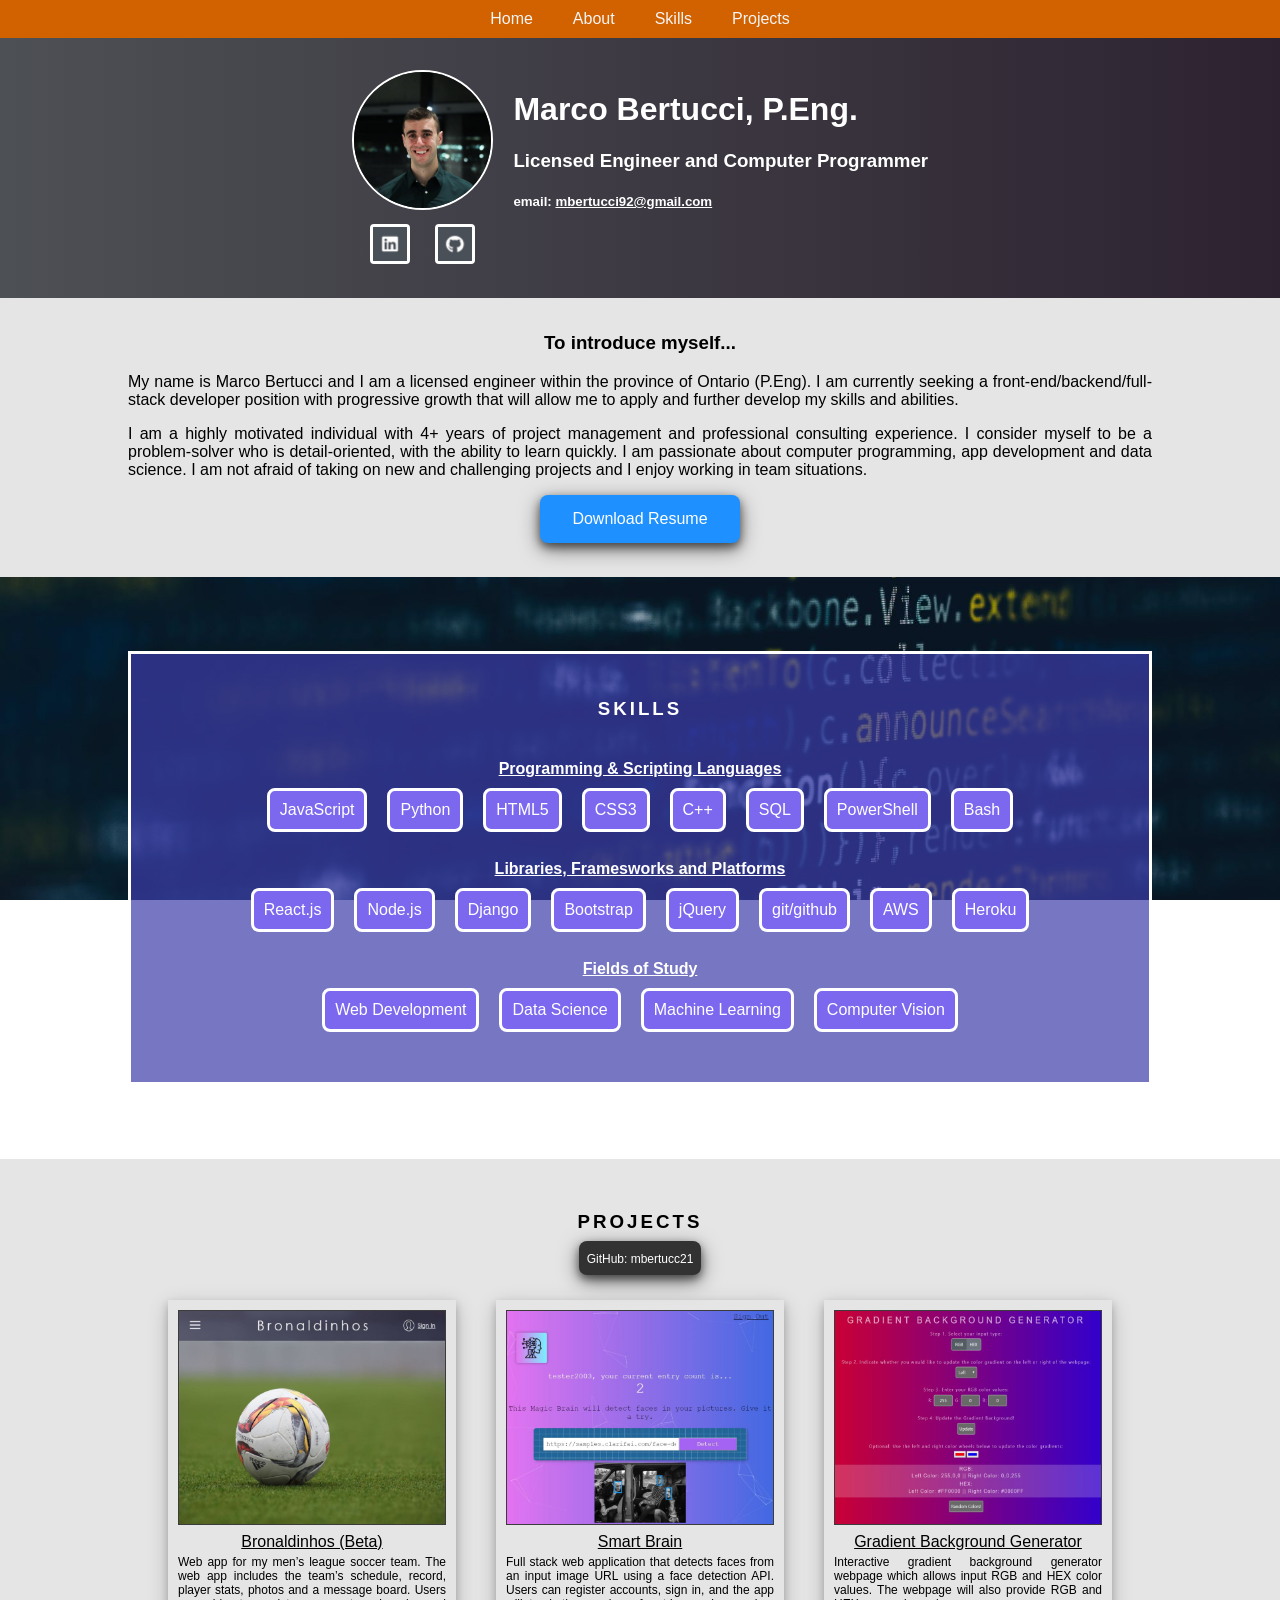
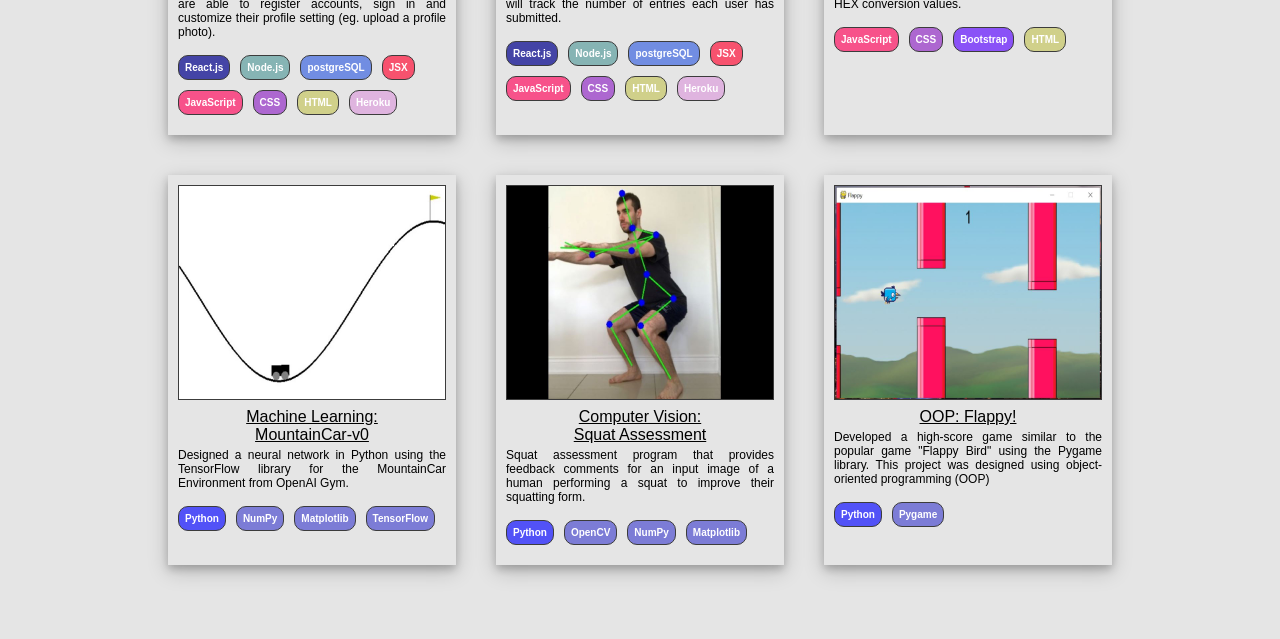
<file: index.html>
<!DOCTYPE html>
<html lang="en" dir="ltr">
  <head>
    <meta charset="utf-8">
    <title>My Personal Web Page</title>
    <link rel="stylesheet" type="text/css" href="./style.css">
  </head>
  <body>

    <!-- NAV BAR  -->
    <div class="nav-bar">
      <nav>
        <ul class="main-nav">
          <li class="home-button">Home</li>
          <li class="about-button">About</li>
          <li class="skills-button">Skills</li>
          <li class="projects-button">Projects</li>
        </ul>
      </nav>
    </div>

    <!-- Home -->
    <div class="home-bg">
      <div class="home">
        <div class="home-left">
          <img src="imgs/profile-pic.jpg" alt="profile photo" class="img-profile-pic">
          <div class="icons">
            <a href="https://www.linkedin.com/in/mbertucci/"><img src="imgs/linkedin.JPG" alt="linkedin" class="in-img-about"></i></a>
            <a href="https://github.com/mbertucc21"><img src="imgs/github.JPG" alt="github" class="git-img-about"></i></a>
          </div>
        </div>
        <div class="home-right">
          <h1>Marco Bertucci, P.Eng.</h1>
          <h3>Licensed Engineer and Computer Programmer</h3>
          <h5>email: <a href="mailto:mbertucci92@gmail.com">mbertucci92@gmail.com</a></h5>
        </div>
      </div>
    </div>

    <!-- About -->
    <div class="about">
      <div class="about-container">
        <h3>To introduce myself...</h3>
        <div class="about-personal">
          <p>
          My name is Marco Bertucci and I am a licensed engineer within the province of Ontario (P.Eng).  I am currently seeking a front-end/backend/full-stack
          developer position with progressive growth that will allow me to apply and further develop my skills and abilities.
          </p>
          <p>
          I am a highly motivated individual with 4+ years of project management and professional
          consulting experience.  I consider myself to be a problem-solver who is detail-oriented, with the ability to learn quickly.
          I am passionate about computer programming, app development and data science.   I am not afraid of taking on new and
          challenging projects and I enjoy working in team situations.
          </p>
        </div>
        <div class="resume-button">
          <button class="btn">
            <a href="./resume.pdf">Download Resume</a>
          </button>
        </div>
      </div>
    </div>

    <!-- Skills -->
    <div class="skills">
      <div class="skills-container">
        <h3>SKILLS</h3>
        <!-- Languages -->
        <div class="skill-types">
          <u><strong>Programming & Scripting Languages</strong></u>
        </div>
        <div class="skills-list">
          <div class="skill-box" style="background-color: #7B68EE;">JavaScript</div>
          <div class="skill-box" style="background-color: #7B68EE;">Python</div>
          <div class="skill-box" style="background-color: #7B68EE;">HTML5</div>
          <div class="skill-box" style="background-color: #7B68EE;">CSS3</div>
          <div class="skill-box" style="background-color: #7B68EE;">C++</div>
          <div class="skill-box" style="background-color: #7B68EE;">SQL</div>
          <div class="skill-box" style="background-color: #7B68EE;">PowerShell</div>
          <div class="skill-box" style="background-color: #7B68EE;">Bash</div>
        </div>
        <br />
        <!-- Frameworks -->
        <div class="skill-types">
          <u><strong>Libraries, Framesworks and Platforms</strong></u>
        </div>
        <div class="skills-list">
          <div class="skill-box" style="background-color: #7B68EE;">React.js</div>
          <div class="skill-box" style="background-color: #7B68EE;">Node.js</div>
          <div class="skill-box" style="background-color: #7B68EE;">Django</div>
          <div class="skill-box" style="background-color: #7B68EE;">Bootstrap</div>
          <div class="skill-box" style="background-color: #7B68EE;">jQuery</div>
          <div class="skill-box" style="background-color: #7B68EE;">git/github</div>
          <div class="skill-box" style="background-color: #7B68EE;">AWS</div>
          <div class="skill-box" style="background-color: #7B68EE;">Heroku</div>
        </div>
        <br />
        <!-- Fields -->
        <div class="skill-types">
          <u><strong>Fields of Study</strong></u>
        </div>
        <div class="skills-list">
          <div class="skill-box" style="background-color: #7B68EE;">Web Development</div>
          <div class="skill-box" style="background-color: #7B68EE;">Data Science</div>
          <div class="skill-box" style="background-color: #7B68EE;">Machine Learning</div>
          <div class="skill-box" style="background-color: #7B68EE;">Computer Vision</div>
        </div>
        <!-- <br /> -->
        <!-- Libraries -->
        <!-- <div class="skill-types">
          <div class="skill-box" style="background-color: red;">Libraries</div>
        </div>
        <div class="skills-list">
          <div class="skill-box">NumPy</div>
          <div class="skill-box">Pandas</div>
          <div class="skill-box">Matplotlib</div>
          <div class="skill-box">Seaborn</div>
          <div class="skill-box">Scikit-Learn</div>
          <div class="skill-box">TensorFlow</div>
          <div class="skill-box">OpenCV</div>
        </div> -->
        </div>
      </div>

    <!-- Projects -->
    <div class="projects">
      <div class="grid-container">
        <h3 class="projects-header">PROJECTS</h3>
        <div class="github-button">
          <button class="git-btn">
            <a class="projects-github" href="https://github.com/mbertucc21">GitHub: mbertucc21</a>
          </button>
        </div>
        <div class="grid-wrapper">
          <div class="img-box">
            <a href="https://bronaldinhos.herokuapp.com/">
            <img class="project-img" src="imgs/bronaldinhos-img.jpg" alt="Bronaldinhos">
            <p class="project-title"><u>Bronaldinhos (Beta)</u></p>
            <p class="project-desc">
              Web app for my men’s league soccer team.  The web app includes the team’s schedule, record, player stats, photos and a message board.  Users are able to register accounts, sign in and customize their profile setting (eg. upload a profile photo).
            <p>
            </a>
            <div class="project-skills">
              <div class="project-skills-box" style="background-color: rgba(0, 0, 140, 0.7);">React.js</div>
              <div class="project-skills-box" style="background-color: rgba(95, 160, 160, 0.7);">Node.js</div>
              <div class="project-skills-box" style="background-color: rgba(65, 105, 225, 0.7);">postgreSQL</div>
              <div class="project-skills-box" style="background-color: rgba(255, 20, 60, 0.7);">JSX</div>
              <div class="project-skills-box" style="background-color: rgba(255, 20, 100, 0.7);">JavaScript</div>
              <div class="project-skills-box" style="background-color: rgba(150, 50, 200, 0.7);">CSS</div>
              <div class="project-skills-box" style="background-color: rgba(200, 200, 100, 0.7);">HTML</div>
              <div class="project-skills-box" style="background-color: rgba(221, 160, 221, 0.7);">Heroku</div>
            </div>
          </div>
          <div class="img-box">
            <a href="https://my-smart-brains-app.herokuapp.com/">
            <img class="project-img" src="imgs/smartbrains.JPG" alt="smartbrains">
            <p class="project-title"><u>Smart Brain</u></p>
            <p class="project-desc">
              Full stack web application that detects faces from an input image URL using a face detection API.  Users can register accounts, sign in, and the app will track the number of entries each user has submitted.
            <p>
            </a>
            <div class="project-skills">
              <div class="project-skills-box" style="background-color: rgba(0, 0, 140, 0.7);">React.js</div>
              <div class="project-skills-box" style="background-color: rgba(95, 160, 160, 0.7);">Node.js</div>
              <div class="project-skills-box" style="background-color: rgba(65, 105, 225, 0.7);">postgreSQL</div>
              <div class="project-skills-box" style="background-color: rgba(255, 20, 60, 0.7);">JSX</div>
              <div class="project-skills-box" style="background-color: rgba(255, 20, 100, 0.7);">JavaScript</div>
              <div class="project-skills-box" style="background-color: rgba(150, 50, 200, 0.7);">CSS</div>
              <div class="project-skills-box" style="background-color: rgba(200, 200, 100, 0.7);">HTML</div>
              <div class="project-skills-box" style="background-color: rgba(221, 160, 221, 0.7);">Heroku</div>
            </div>
          </div>
          <div class="img-box">
            <a href="./gradient-files/gradient-background-generator.html">
            <img class="project-img" src="imgs/gradient-bkg-gen.jpg" alt="gradient-bkg-gen">
            <p class="project-title"><u>Gradient Background Generator</u></p>
            <p class="project-desc">
              Interactive gradient background generator webpage which allows input RGB and HEX color values.  The webpage will also provide RGB and HEX conversion values.
            <p>
            </a>
            <div class="project-skills">
              <div class="project-skills-box" style="background-color: rgba(255, 20, 100, 0.7);">JavaScript</div>
              <div class="project-skills-box" style="background-color: rgba(150, 50, 200, 0.7);">CSS</div>
              <div class="project-skills-box" style="background-color: rgba(100, 20, 255, 0.7);">Bootstrap</div>
              <div class="project-skills-box" style="background-color: rgba(200, 200, 100, 0.7);">HTML</div>
            </div>
          </div>
          <div class="img-box">
            <a href="https://github.com/mbertucc21/MountainCar">
            <img class="project-img" src="imgs/mountain-car.jpg" alt="Mountain Car">
            <p class="project-title"><u>Machine Learning:<br>MountainCar-v0</u></p>
            <p class="project-desc">
              Designed a neural network in Python using the TensorFlow library for the MountainCar Environment from OpenAI Gym.
            <p>
            </a>
            <div class="project-skills">
              <div class="project-skills-box" style="background-color: rgba(20, 20, 255, 0.7);">Python</div>
              <div class="project-skills-box" style="background-color: rgba(20, 20, 200, 0.5);">NumPy</div>
              <div class="project-skills-box" style="background-color: rgba(20, 20, 200, 0.5);">Matplotlib</div>
              <div class="project-skills-box" style="background-color: rgba(20, 20, 200, 0.5);">TensorFlow</div>
            </div>
          </div>
          <div class="img-box">
            <a href="https://github.com/mbertucc21/squat_assessment">
            <img class="project-img" src="imgs/squatter-img.jpg" alt="Squat Assessment">
            <p class="project-title"><u>Computer Vision:<br>Squat Assessment</u></p>
            <p class="project-desc">
              Squat assessment program that provides feedback comments for an input image of a human performing a squat to improve their squatting form.
            <p>
            </a>
            <div class="project-skills">
              <div class="project-skills-box" style="background-color: rgba(20, 20, 255, 0.7);">Python</div>
              <div class="project-skills-box" style="background-color: rgba(20, 20, 200, 0.5);">OpenCV</div>
              <div class="project-skills-box" style="background-color: rgba(20, 20, 200, 0.5);">NumPy</div>
              <div class="project-skills-box" style="background-color: rgba(20, 20, 200, 0.5);">Matplotlib</div>
            </div>
          </div>
          <div class="img-box">
            <a href="https://github.com/mbertucc21/hi_score_flappy">
            <img class="project-img" src="imgs/flappy-img.jpg" alt="Flappy!">
            <p class="project-title"><u>OOP: Flappy!</u></p>
            <p class="project-desc">
              Developed a high-score game similar to the popular game "Flappy Bird" using the Pygame library. This project was designed using object-oriented programming (OOP)
            <p>
            </a>
            <div class="project-skills">
              <div class="project-skills-box" style="background-color: rgba(20, 20, 255, 0.7);">Python</div>
              <div class="project-skills-box" style="background-color: rgba(20, 20, 200, 0.5);">Pygame</div>
            </div>
          </div>

        </div>
      </div>
    </div>

    <script type="text/javascript" src="script.js"></script>
  </body>
</html>
</file>
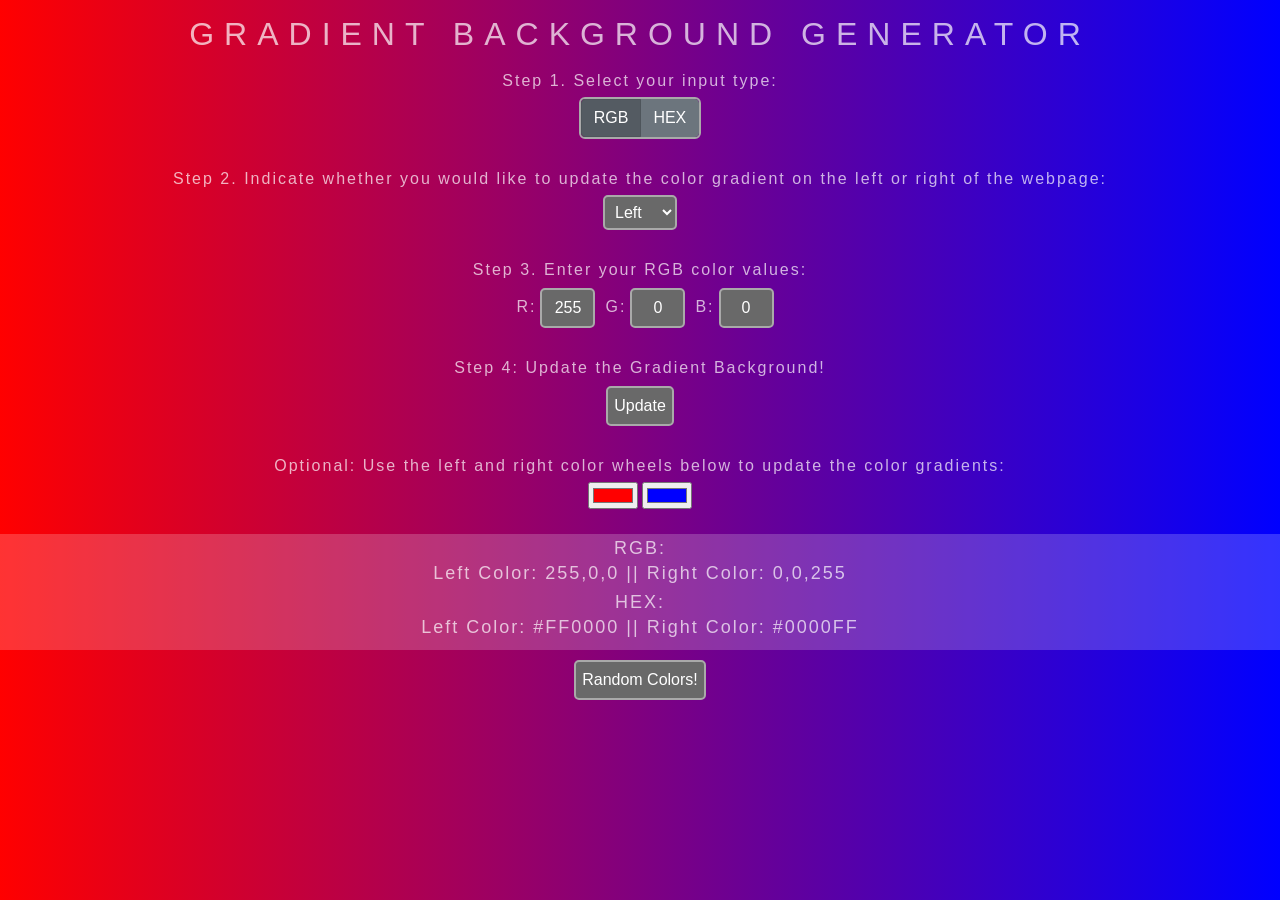
<file: gradient-files/gradient-background-generator.html>
<!DOCTYPE html>
<html>
<head>
	<title>Gradient Background</title>
	<link rel="stylesheet" href="https://stackpath.bootstrapcdn.com/bootstrap/4.3.1/css/bootstrap.min.css" integrity="sha384-ggOyR0iXCbMQv3Xipma34MD+dH/1fQ784/j6cY/iJTQUOhcWr7x9JvoRxT2MZw1T" crossorigin="anonymous">
	<link rel="stylesheet" type="text/css" href="style.css">
</head>
<body id="gradient">
	<h1>Gradient Background Generator</h1>

	<div class="options-container">
		<div class="step-one">
			<p>Step 1. Select your input type: </p>
			<div class="btn-group btn-group-toggle" data-toggle="buttons">
			  <label class="btn btn-secondary active activeRGB">
			    <input type="radio" name="RGBHEX" id="radioRGB" autocomplete="off" checked>RGB
			  </label>
			  <label class="btn btn-secondary activeHEX">
			    <input type="radio" name="RGBHEX" id="radioHEX" autocomplete="off">HEX
			  </label>
			</div>
		</div>
		<br />
		<div class="step-two">
			<p>Step 2. Indicate whether you would like to update the color gradient on the left or right of the webpage:</p>
			<select class="leftRight">
				<option id="left" value="left" selected="selected">Left</option>
				<option id="right" value="right">Right</option>
			</select>
		</div>
		<br />
		<div id="inputsRGB" class="show">
			<p> Step 3. Enter your RGB color values: </p>
			<div class="step3style">
				<div>
					<p>R:</p><input id="valR" type="text" name="R" value="255" maxlength="3" size="3">
				</div>
				<div>
					<p>G:</p><input id="valG" type="text" name="G" value="0" maxlength="3" size="3">
				</div>
				<div>
					<p>B:</p><input id="valB" type="text" name="B" value="0" maxlength="3" size="3">
				</div>
			</div>
		</div>
		<div id="inputsHEX" class="hide">
			<p> Step 3: Enter your HEX color value: </p>
			<div>
				<p>#</p><input id="valHEX" class="R" type="text" name="R" value="FF0000" maxlength="6" size="6">
			</div>
		</div>
		<br />
		<div class="update-button">
			<p> Step 4: Update the Gradient Background! </p>
			<button id="update">Update</button>
		</div>
	</div>
	<br />

	<div class="color-wheel">
		<p>
			Optional:  Use the left and right color wheels below to update the color gradients:
		</p>
		<input class="color1" type="color" name="color1" value="#FF0000">
		<input class="color2" type="color" name="color2" value="#0000FF">
	</div>
	<br />

	<div class='output-container'>
		<h3 class="colorTitle">RGB:</h3>
		<h3 id="rgbOut"></h3>
		<h3  class="colorTitle">HEX:</h3>
		<h3 id="hexOut"></h3>
	</div>

	<div class="random-container">
			<button id="random">Random Colors!</button>
	</div>

	<script type="text/javascript" src="script.js"></script>
</body>
</html>
</file>
<file: style.css>
/* ########################################### */
/* BODY & UNIVERSAL */
/* ########################################### */
body {
  font-family: Tahoma, sans-serif;
  margin: 0;
}

div {
  display: block;
}

/* ########################################### */
/* Nav Bar */
/* ########################################### */
.nav-bar{
  background: rgb(210,98,0);
  position: fixed;
  top:0;
  width:100%;
  z-index:100;
  /* border: black solid; */
}

.main-nav{
  display: flex;
  list-style: none;
  margin: 0;
  justify-content: center;
  padding: 0;
}

.main-nav li{
  padding:  10px 20px;
}

.main-nav li{
  color: #f5f5f6;
  font-family: 'Century Gothic', sans-serif;
  text-decoration: none;
}

.main-nav li:hover{
  cursor: pointer;
  color: rgb(20, 20, 70);
  text-decoration: none;
}

/* ########################################### */
/* Home */
/* ########################################### */
.home-bg{
  background-image: linear-gradient(to right, rgb(77, 80, 85), rgb(45, 35, 48));
  margin-bottom: 0px;
  /* background:
  linear-gradient(27deg, #151515 5px, transparent 5px) 0 5px,
  linear-gradient(207deg, #151515 5px, transparent 5px) 10px 0px,
  linear-gradient(27deg, #222 5px, transparent 5px) 0px 10px,
  linear-gradient(207deg, #222 5px, transparent 5px) 10px 5px,
  linear-gradient(90deg, #1b1b1b 10px, transparent 10px),
  linear-gradient(#1d1d1d 25%, #1a1a1a 25%, #1a1a1a 50%, transparent 50%, transparent 75%, #242424 75%, #242424);
  background-color: #131313;
  background-size: 15px 15px; */
}

.home{
  display: flex;
  max-width: 950px;
  margin: 0 auto;
  padding: 30px;
  padding-top: 70px;
  overflow: hidden;
  text-align: center;
  justify-content: center;
}

.home-left{
  text-align: center;
  margin: 0 10px
}

.img-profile-pic{
  border-radius: 50%;
  border: solid white 2px;
  height: 140px;
}

.in-img-about{
  border-radius: 10%;
  width: 40px;
  height: 40px;
  border: solid white;
  margin-right: 20px;
  margin-top: 10px;
  transition: all 0.5s;
}

.git-img-about{
  width: 40px;
  height: 40px;
  border-radius: 10%;
  border: solid white;
  transition: all 0.5s;
}

.in-img-about:hover {
  transform: scale(1.2);
  border: solid #00BFFF;
}

.git-img-about:hover {
  transform: scale(1.2);
  border: solid #00BFFF;
}

.home-right{
  color: white;
  text-align: left;
  margin: 0 10px;
  align-items: center;
}

.home-right a{
  color: white;
}

.home-right a:hover{
  color: #00BFFF;
}

/* ########################################### */
/* About */
/* ########################################### */
.about {
  background-color: rgba(170, 170, 170, 0.3);
}

.about-container {
  font-family: 'Century Gothic', sans-serif;
  width: 80%;
  text-align: center;
  padding-top: 34px;
  padding-bottom: 34px;
  margin: auto;
}

.about h3{
  margin-top: 0px;
}

.about-personal {
  text-align: justify;
}

.resume-button {
  align-items: center;
  justify-content: center;
}

.btn{
  background-color: #1E90FF;
  box-shadow: 0 4px 8px 0 rgba(0, 0, 0, 0.5), 0 6px 20px 0 rgba(0, 0, 0, 0.5);
  border-radius: 8px;
  border: none;
  padding: 15px 32px;
  text-align: center;
  text-decoration: none;
  display: inline-block;
  font-size: 16px;
  cursor: pointer;
}

.btn a{
  color: white;
  text-decoration: none;
}

.btn:hover {
  background-color: #000080;
  color: #000080;
}

/* ########################################### */
/* Skills */
/* ########################################### */
.skills{
  background: url("imgs/bg-code-resized.jpg") no-repeat center fixed;
  background-size: 100% 100%;
  /* background-color: #000080;
  color: white; */
  padding-top: 34px;
  padding-bottom: 34px;
  margin: auto;
}

.skills-container{
  background: rgba(60, 60, 170, 0.7);
  font-family: 'Century Gothic', sans-serif;
  text-align: center;
  color: white;
  width: 80%;
  border: solid white;
  padding: 40px 0px;
  margin: 40px auto;
  justify-content: left;
}

.skills-container h3{
  margin-top: 4px;
  margin-bottom: 40px;
  letter-spacing: 3px;
}

.skills-list{
  display: flex;
  flex-direction: row;
  flex-wrap: wrap;
  width: 90%;
  justify-content: center;
  margin: auto;
}

.skill-box{
  background-color: #1E90FF;
  border: solid white;
  border-radius: 8px;
  padding: 10px 10px;
  margin: 10px;
  text-align: center;
  text-decoration: none;
  display: inline-block;
  font-size: 16px;
}

.skill-box:hover{
  border: solid red;
  cursor: default;
}

/* ########################################### */
/* Projects */
/* ########################################### */
.projects{
  background-color: rgba(170, 170, 170, 0.3);
  padding-top: 34px;
  padding-bottom: 34px;
  text-align: center;
  margin: 0;
  color: black;
}

.grid-container{
   display: block;
   /* background: rgba(60, 60, 170, 0.8); */
   margin: 0 auto;
   width: 80%;
}

.grid-container h3{
   text-align: center;
   font-family: 'Century Gothic', sans-serif;
   letter-spacing: 3px;
   margin-bottom: 8px;
}

.github-button {
  align-items: center;
  justify-content: center;
}

.git-btn{
  background-color: rgb(50, 50, 50);
  box-shadow: 0 4px 8px 0 rgba(0, 0, 0, 0.5), 0 6px 20px 0 rgba(0, 0, 0, 0.5);
  border-radius: 8px;
  border: none;
  padding: 8px 8px;
  text-align: center;
  text-decoration: none;
  display: inline-block;
  font-size: 16px;
  cursor: pointer;
}

.git-btn a{
  font-size: 12px;
  color: white;
  text-decoration: none;
}

.git-btn:hover{

}

.git-btn:hover a{
  color: #00BFFF;
}

.grid-wrapper{
  display: grid;
  font-family: 'Century Gothic', sans-serif;
  /* background: rgba(60, 60, 170, 0.7); */
  /* border: solid white; */
  padding: 40px;
  padding-top: 25px;
  grid-gap: 40px;
  grid-template-columns: repeat(auto-fill, minmax(250px, 1fr))
}

.img-box{
  padding: 10px;
  box-shadow: 0 4px 8px 0 rgba(0, 0, 0, 0.2), 0 6px 20px 0 rgba(0, 0, 0, 0.2);
}

.img-box a{
  color: black;
  font-family: 'Century Gothic', sans-serif;
  text-decoration: none;
}

.project-img{
  width: 100%;
  border: 1px solid rgb(60, 60, 60);
}

.project-title{
  margin: 4px;
  text-align: center;
}

.project-desc{
  margin: 0;
  font-size: 12px;
  text-align: justify;
}

.img-box a:hover {
  color: red;
}

.project-skills{
  width: 100%;
  display: flex;
  flex-direction: row;
  flex-wrap: wrap;
  justify-content: left;
  margin: auto;
}

.project-skills-box{
  color: white;
  font-weight: bold;
  font-size: 10px;
  justify-content: center;
  margin-right: 10px;
  margin-bottom: 10px;
  padding: 6px;
  border: 1px solid rgb(60, 60, 60);
  border-radius: 10px;
  align-items: center;
}

/* ########################################### */
/* Box-sizing */
/* ########################################### */
*, *:before, *:after {
  box-sizing: border-box;
}
</file>
<file: gradient-files/style.css>
body {
	font: 'Raleway', sans-serif;
  color: rgba(255,255,255,.7);
  top: 10%;
	background-image: linear-gradient(to right, #FF0000 , #0000FF); /* Standard syntax */
}

h1 {
	text-align: center;
	margin: 16px auto;
  font: 32px 'Raleway', sans-serif;
  color: rgba(255,255,255,.7);
  text-transform: uppercase;
  letter-spacing: 10px;
  width: 100%;
}

.options-container{
	text-align: center;
	align-items: center;  /* vertical align */
}

p{
	margin: 4px;
	letter-spacing: 2px;
}

.btn-group{
	border: 2px solid #A9A9A9;
	border-radius: 6px;
}

.btn:hover{
	cursor: pointer;
}

.leftRight{
	color: white;
	background-color: #696969;
	border: 2px solid #A9A9A9;
	border-radius: 5px;
	padding: 6px;
}

.leftRight:hover{
	background-color: grey;
	cursor: pointer;
}

.show div{
	display: flex;
	align-items: center;  /* vertical align */
	justify-content: center;
}

.step3style p{
	margin-left: 10px;
}

.show input{
	color: white;
	background-color: #696969;
	border: 2px solid #A9A9A9;
	border-radius: 5px;
	padding: 6px;
	margin-top: 2px;
	text-align: center;
}

.hide{
  display:none;
}

.color-wheel {
	text-align: center;
	align-items: center;  /* vertical align */
}

h2 {
	text-align: center;
	margin: 16px auto;
  font: 18px 'Raleway', sans-serif;
  color: rgba(255,255,255,.7);
  text-transform: uppercase;
  letter-spacing: 5px;
  width: 100%;
}

.colorTitle {
	margin-bottom: 4px;
}

.output-container {
	background-color: rgba(255, 255, 255, 0.2);
	padding: 4px;
}

h3 {
	text-align: center;
  font: 18px 'Raleway', sans-serif;
  color: rgba(255,255,255,.7);
  letter-spacing: 2px;
  width: 100%;
}

.random-container{
	margin: 8px;
	text-align: center;
}

button{
	color: white;
	background-color: #696969;
	border: 2px solid #A9A9A9;
	border-radius: 5px;
	padding: 6px;
	margin-top: 2px;
	text-align: center;
}

button:hover{
	background-color:grey;
}
</file>
